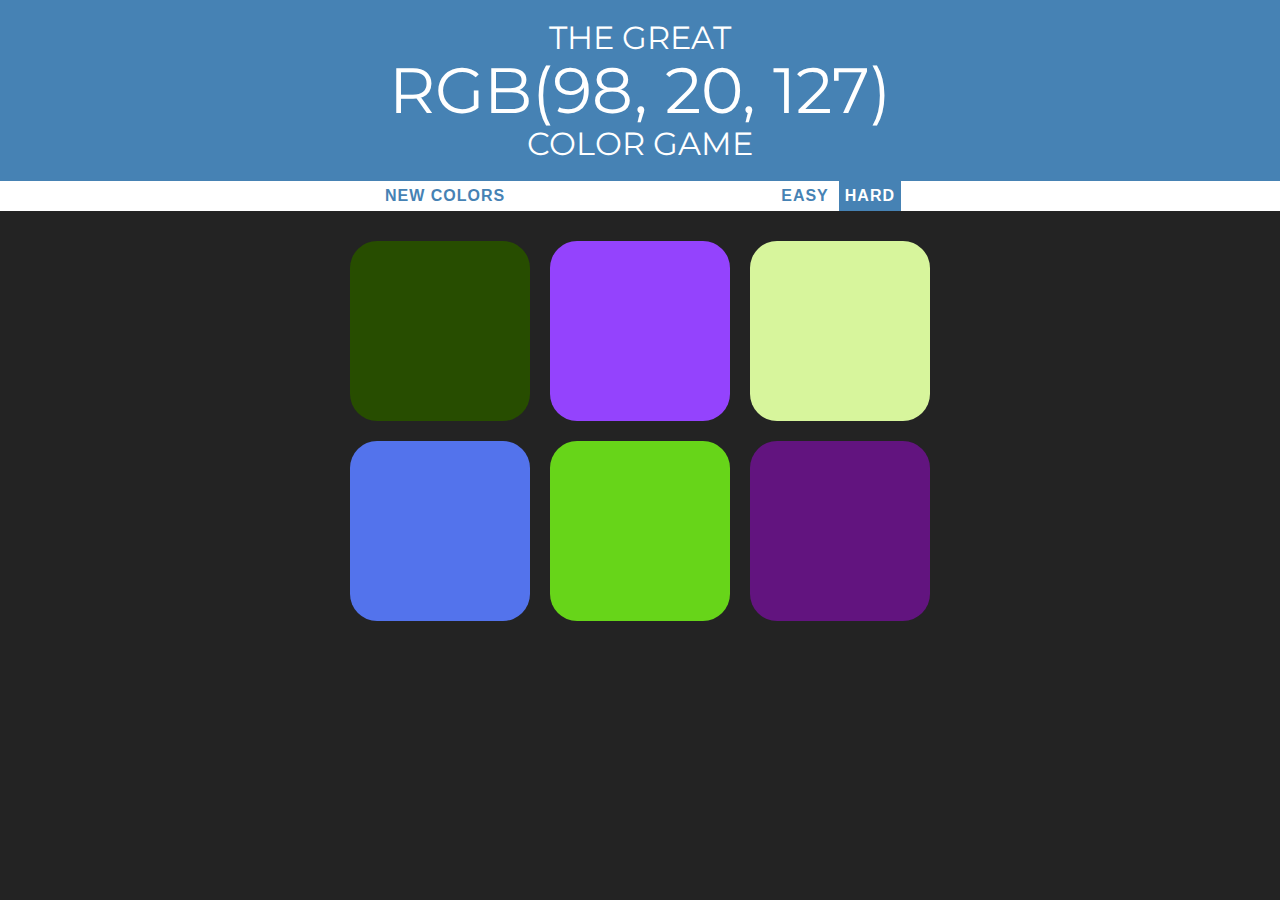
<file: index.html>
<!DOCTYPE html>
<html>
<head>
	<title>Color Game</title>
	<link href="https://fonts.googleapis.com/css?family=Montserrat" rel="stylesheet">
	<link rel="stylesheet" type="text/css" href="colorGame.css">
</head>
<body>
<h1>The Great
	<br>
	<span id="colorDisplay">RGB</span> 
	<br>
	Color Game
</h1>

<div id="stripe">
	<button id="reset">New Colors</button>
	<span id="message"></span>
	<button class="mode">Easy</button>
	<button class="mode selected">Hard</button>
</div>

<div id="container">
	<div class="square"></div>
	<div class="square"></div>
	<div class="square"></div>
	<div class="square"></div>
	<div class="square"></div>
	<div class="square"></div>
</div>


<script type="text/javascript" src="colorGame.js"></script>
</body>
</html>
</file>
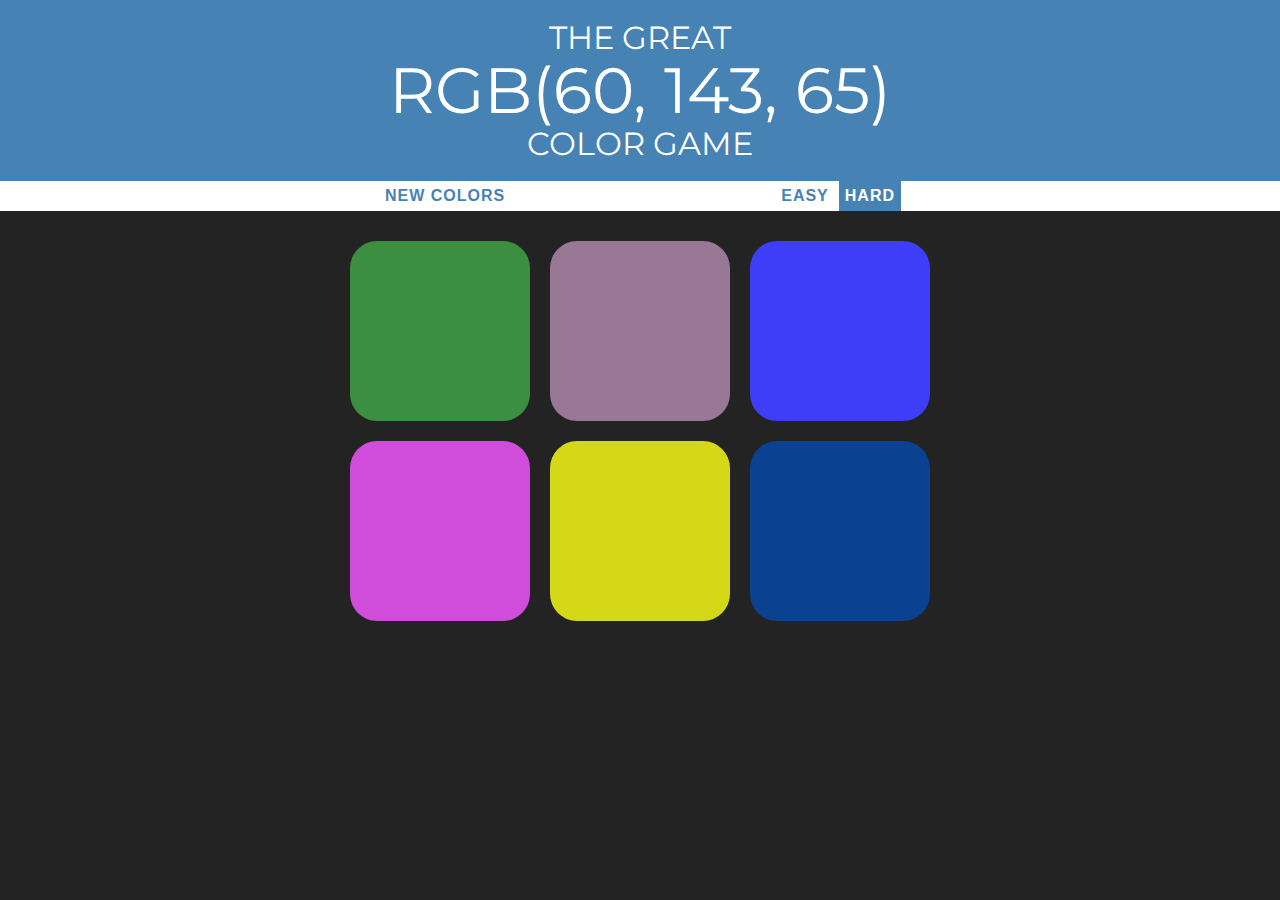
<file: colorGame.html>
<!DOCTYPE html>
<html>
<head>
	<title>Color Game</title>
	<link href="https://fonts.googleapis.com/css?family=Montserrat" rel="stylesheet">
	<link rel="stylesheet" type="text/css" href="colorGame.css">
</head>
<body>
<h1>The Great
	<br>
	<span id="colorDisplay">RGB</span> 
	<br>
	Color Game
</h1>

<div id="stripe">
	<button id="reset">New Colors</button>
	<span id="message"></span>
	<button class="mode">Easy</button>
	<button class="mode selected">Hard</button>
</div>

<div id="container">
	<div class="square"></div>
	<div class="square"></div>
	<div class="square"></div>
	<div class="square"></div>
	<div class="square"></div>
	<div class="square"></div>
</div>


<script type="text/javascript" src="colorGame.js"></script>
</body>
</html>
</file>
<file: colorGame.css>
body {
	background-color: #232323;
	margin: 0;
	font-family: "Montserrat";
}

.square {
	width: 30%;
	background: purple;
	padding-bottom: 30%;
	float: left;
	margin: 1.66%;
	border-radius: 15%;
	transition: background 0.6s;
	/*browser support for Firefox and Mozilla*/
	--webkit-transition: background 0.6s;
	--moz-transition: background 0.6s;
}

#container {
	max-width: 600px;
	margin: 20px auto;
}

h1 {
	color: white;
	text-align: center;
	font-weight: normal;
	line-height: 1.1;
	background-color: steelblue;
	margin: 0;
	text-transform: uppercase;
	padding: 20px 0;
}

#colorDisplay {
	font-size: 200%;
}

#message {
	display: inline-block;
	width: 20%;
}

#stripe {
	background-color: white;
	height: 30px;
	text-align: center;
}

.selected {
	background: steelblue;
	color: white;
}

button {
	border: none;
	background: none;
	text-transform: uppercase;
	height: 100%;
	font-weight: 700;
	color: steelblue;
	letter-spacing: 1px;
	font-size: inherit;
	transition: all 0.3s;
	--webkit-transition: all 0.3s;
	--moz-transition: all 0.3s;
	outline: none;
}	

button:hover {
	color: white;
	background: steelblue;
}
</file>
